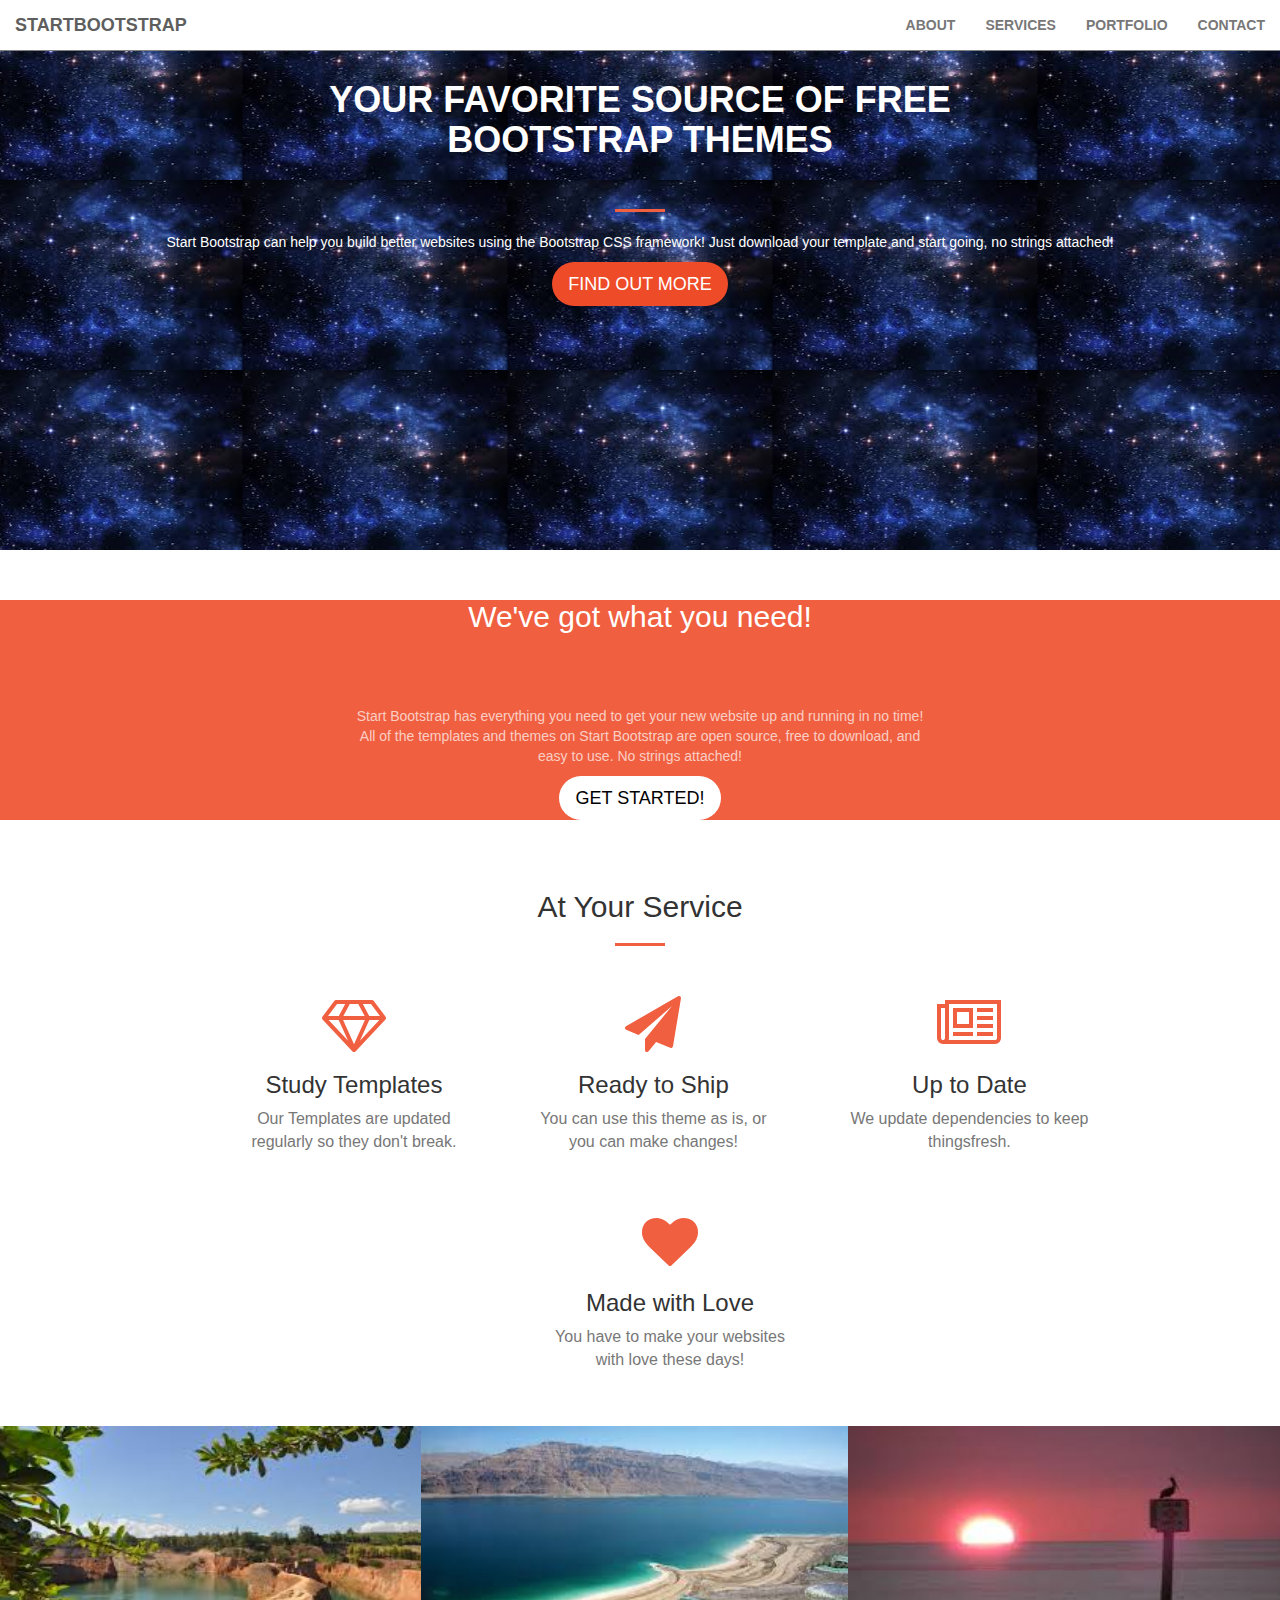
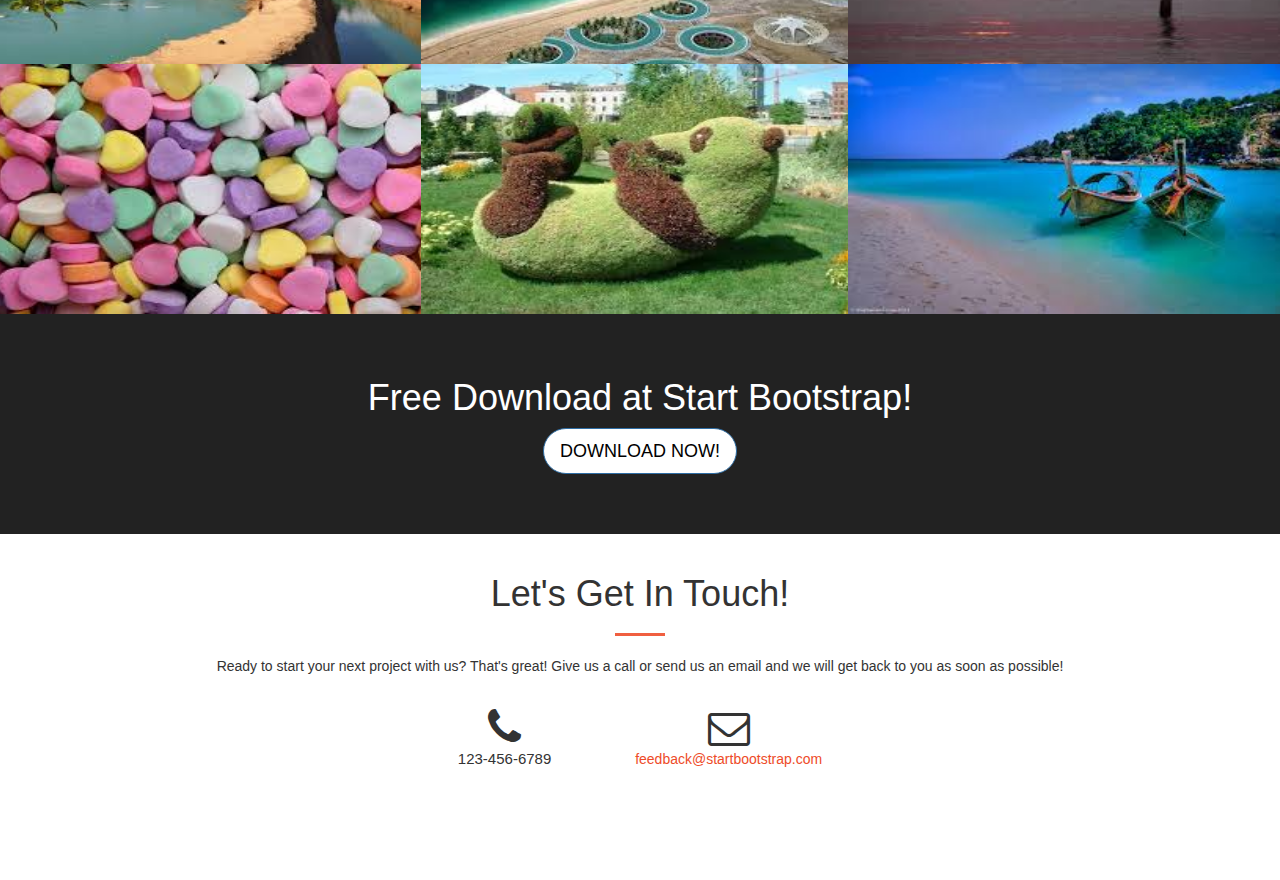
<file: index.html>
<!DOCTYPE html>
<html>
<head>
 <link rel="stylesheet" type="text/css" href="assests/css/bootstrap.css">
 <link href="https://maxcdn.bootstrapcdn.com/font-awesome/4.7.0/css/font-awesome.min.css" rel="stylesheet" integrity="sha384-wvfXpqpZZVQGK6TAh5PVlGOfQNHSoD2xbE+QkPxCAFlNEevoEH3Sl0sibVcOQVnN" crossorigin="anonymous">
 <link rel="stylesheet" type="text/css" href="assests/stylesheet/boot.css">
 <title>Bootstrap</title>
</head>
<body>
  <div class="main">
  <nav class="navbar navbar-default navbar-fixed-top">
   <div class="container-fluid">
    <!--Brand and toggle get grouped for better mobile display-->
     <div class="navbar-header">
      <button type="button" class="navbar-toggle collapsed" data-toggle="collapse" data-target="#bs-example-navbar-collapse-1" aria-expanded="false">
       <span class="sr-only">Toggle navigation</span>
       <span class="icon-bar"></span>
       <span class="icon-bar"></span>
       <span class="icon-bar"></span>
      </button>
      <a class="navbar-brand" href="#">STARTBOOTSTRAP</a>
     </div>
     <!--Collect the nav links,forms, and other content for toggling-->
     <div class="collapse navbar-collapse" id="bs-example-navbar-collapse-1">
      <ul class="nav navbar-nav navbar-right">
       <li><a href="#">ABOUT<span class="sr-only">(current)</span></a></li>
       <li><a href="#">SERVICES</a></li>
       <li><a href="#">PORTFOLIO</a></li>
       <li><a href="#">CONTACT</a></li>
      </ul> 
     </div>
  </div>
  </nav>
  <div class="text">
    <h1>YOUR FAVORITE SOURCE OF FREE <br> BOOTSTRAP THEMES</h1>
    <hr>
    <p>Start Bootstrap can help you build better websites using the Bootstrap CSS framework! Just download your template and start going, no strings attached!</p>
    <p><a class="btn btn-primary btn-lg" href="#" role="button">Find Out More</a></p>
  </div>
  </div>
  <div class="set">
    <h1>We've got what you need!</h1>
    <hr>
    <p>Start Bootstrap has everything you need to get your new website up and running in no time!<br> All of the templates and themes on Start Bootstrap are open source, free to download, and <br>easy to use. No strings attached!</p>
    <p><a class="btn btn-primary btn-lg" href="#" role="button">GET STARTED!</a></p>
  </div>
  <div class="container1">
    <h2>At Your Service</h2>
    <hr>
    <div>
      <div class="col">
        <i class="fa fa-4x fa-diamond" aria-hidden="true"></i>
        <h3>Study Templates</h3>
        <p>Our Templates are updated<br> regularly so they don't break.</p>
      </div>
      <div class="col">
        <i class="fa fa-4x fa-paper-plane" aria-hidden="true"></i>
        <h3>Ready to Ship</h3>
        <p>You can use this theme as is, or<br> you can make changes!</p>
      </div>
      <div class="col">
        <i class="fa fa-4x fa-newspaper-o" aria-hidden="true"></i>
        <h3>Up to Date</h3>
        <p>We update dependencies to keep<br> thingsfresh.</p>
      </div>
      <div class="col">
        <i class="fa fa-4x fa-heart" aria-hidden="true"></i>
        <h3>Made with Love</h3>
        <p>You have to make your websites<br> with love these days!</p>
      </div>
    </div>
  </div>
  <div class="images">
    <img src="assests/images/image2.jpeg">
    <img src="assests/images/image3.jpeg">
    <img src="assests/images/image4.jpeg">
    <img src="assests/images/image5.jpeg">
    <img src="assests/images/image6.jpeg">
    <img src="assests/images/image7.jpeg">
  </div>
  <div class="type">
    <h1>Free Download at Start Bootstrap!</h1>
    <p><a class="btn btn-primary btn-lg" href="#" role="button">DOWNLOAD NOW!</a></p>
  </div>
  <div class="edit">
    <h1>Let's Get In Touch!</h1>
    <hr>
    <p>Ready to start your next project with us? That's great! Give us a call
    or send us an email and we will get back to you as soon as possible!</p>
    <div><i class="fa fa-phone fa-3x sr-contact" aria-hidden="true"></i><p>123-456-6789</p></div>
    <div><i class="fa fa-envelope-o fa-3x sr-contact" aria hidden="true"></i><br><a href="#">feedback@startbootstrap.com</a></div>
  </div>
  <script src="assests/js/jquery.min.js"></script>
  <script type="text/javascript" src="assests/js/bootstrap.js"></script>
</body>
</html>
</file>
<file: assests/stylesheet/boot.css>
.navbar{
	background-color: white;
}
.navbar-brand{
	font-weight: 600;
}
.navbar-right{
	font-weight: 600;
}
.navbar{
	border-bottom: 1px solid gray;
}
.main{
	background-image: url(../images/images.jpg);
	background-position:center;
	width: 100%;
	height: 550px;
}
.text{
	text-align: center;
	color: #fff;
	padding-top: 60px;
}
.text h1{
	font-weight: 800;
	margin-bottom: 50px;
}
.text a,.set a{
	border:none;
	background-color:#ee4b28;
	margin-top: 50px 0 50px 0;
	border-radius: 300px;
	font-weight: 700px;
	text-transform: uppercase;
}
.set{
	text-align: center;
	background-color: #f05f40;
	margin-bottom: 50px;
}
.set a,.type a{
	background-color: #fff;
	color: #000;
	border-radius: 300px;
}
.set h1{
	color:#fff;
	font-size: 30px;
}
.set p{
	color:rgba(255,255,255,.7);
}
.container1{
	float: left;
	text-align: center;
}
.container1 div{
	text-align: center;
	padding-left: 30px;
	margin:25px;
}
.col{
	display: inline-block;
	margin:20px 30px;
}
.col i{
	color: #f05f40;
}
.col p{
	color: #777;
	font-size: 16px;
	font-weight: 500;
}
.images img{
	display: inline-block;
	width: 34%;
	height: 250px;
	margin: -6px;
}
.type{
    background-color: rgb(34,34,34);
    color: #fff;
    text-align: center;
    padding:50px 0;
}
hr{
	max-width: 50px;
	border-color: rgb(240,95,64);
	border-width: 3px;
	color:#ee4b28;
}
.edit{
	text-align: center;
	margin: 40px 0;
}
.edit div{
	display:inline-block;
	margin:20px 40px 60px 40px;
}
.edit div a{
	color: #ee4b28;
}
.edit div p{
	font-size: 15px;
}
.set h1{
	margin: 50px 0;
}
</file>
